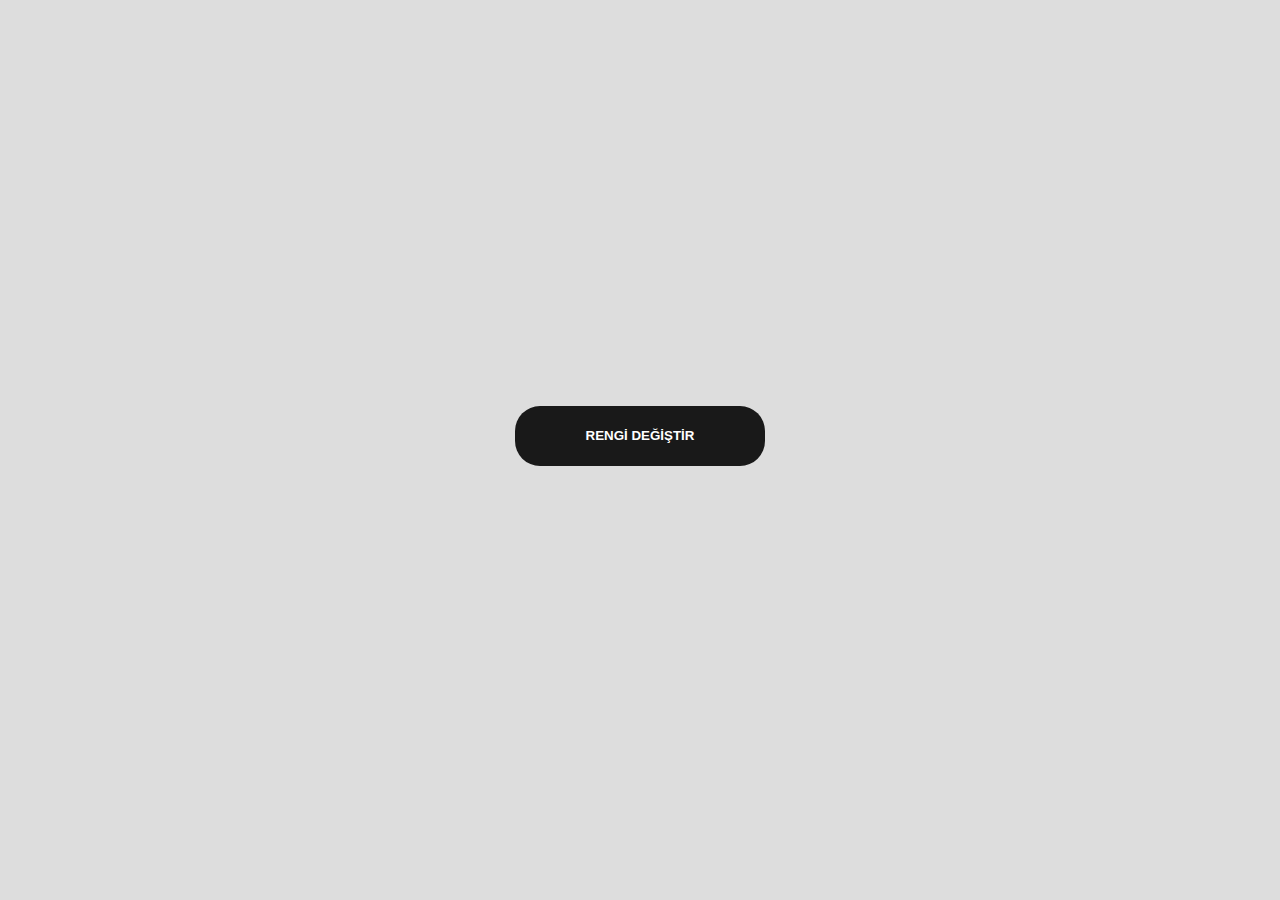
<file: JavaScript BACKGROUND RANDOM COLORS/index.html>
<!DOCTYPE html>
<html lang="tr">
<head>
    <meta charset="UTF-8">
    <meta name="viewport" content="width=device-width, initial-scale=1.0">
    <title>BACKGROUND RANDOM COLORS</title>
    <link rel="stylesheet" href="style.css">
</head>
<body>
    <div class="section">
        <button onclick="randomColors()" type="button" class="btn" 
        >RENGİ DEĞİŞTİR</button>
    </div>
    <script src="app.js"></script>
</body>
</html>
</file>
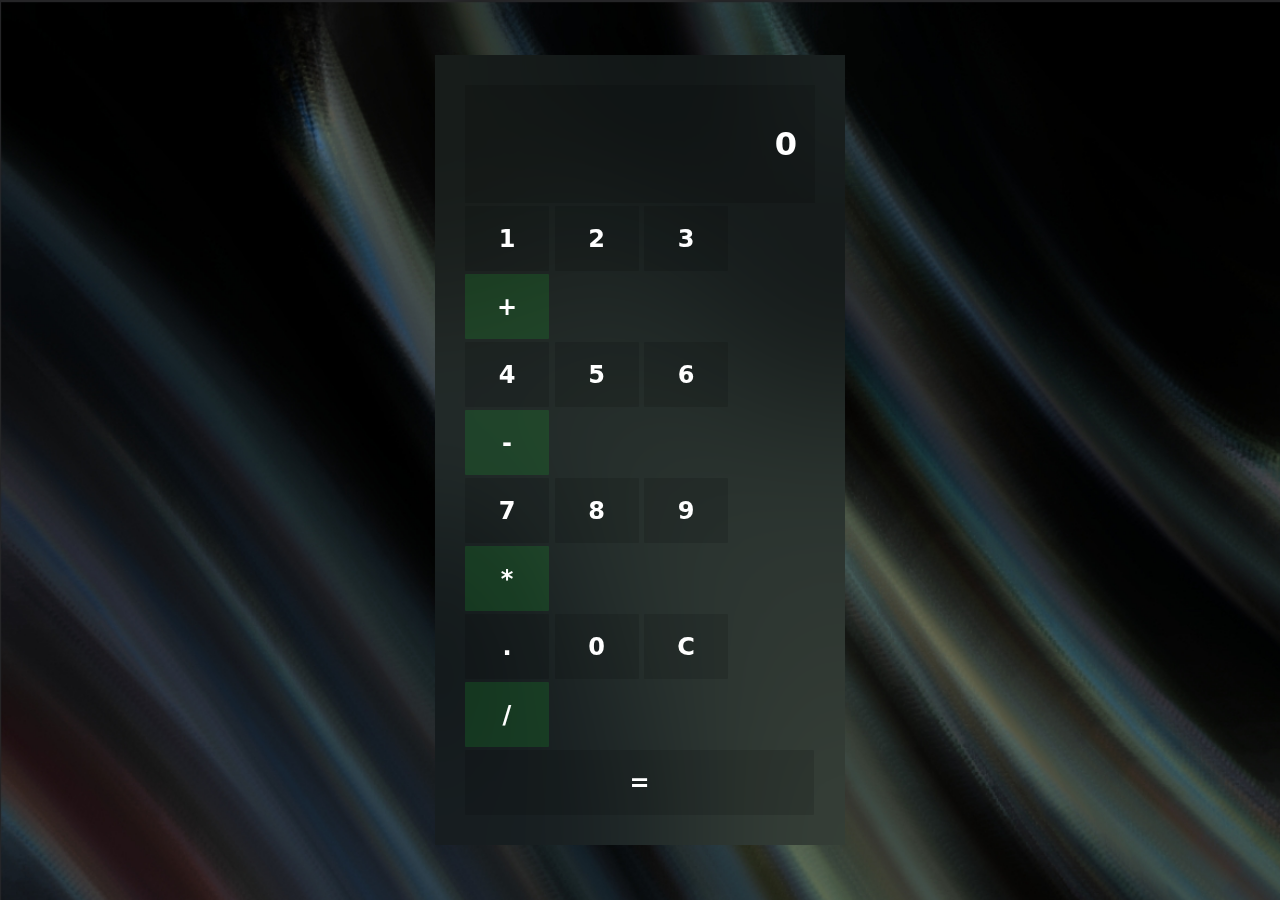
<file: JavaScript CALCULATOR/index.html>
<!DOCTYPE html>
<html lang="tr">
<head>
    <meta charset="UTF-8">
    <meta name="viewport" content="width=device-width, initial-scale=1.0">
    <title>HESAP MAKİNESİ</title>
    <link rel="stylesheet" href="style.css">
</head>
<body>
    <div class="section">
        <div class="calculator">
            <input id="userInput" placeholder="0">
            <br>
            <button class="btn" onclick="press(1)">1</button>
            <button class="btn" onclick="press(2)">2</button>
            <button class="btn" onclick="press(3)">3</button>
            <button class="btnOper" onclick="press('+')">+</button>
            <br>
            <button class="btn" onclick="press(4)">4</button>
            <button class="btn" onclick="press(5)">5</button>
            <button class="btn" onclick="press(6)">6</button>
            <button class="btnOper" onclick="press('-')">-</button>
            <br>
            <button class="btn" onclick="press(7)">7</button>
            <button class="btn" onclick="press(8)">8</button>
            <button class="btn" onclick="press(9)">9</button>
            <button class="btnOper" onclick="press('*')">*</button>
            <br>
            <button class="btn" onclick="press('.')">.</button>
            <button class="btn" onclick="press(0)">0</button>
            <button class="btn" onclick="erase()" >C</button>
            <button class="btnOper" onclick="press('/')">/</button>
            <br>
            <button class="btnEqual" onclick="equal()">=</button>
        </div>
    </div>
    <script src="app.js"></script>
</body>
</html>
</file>
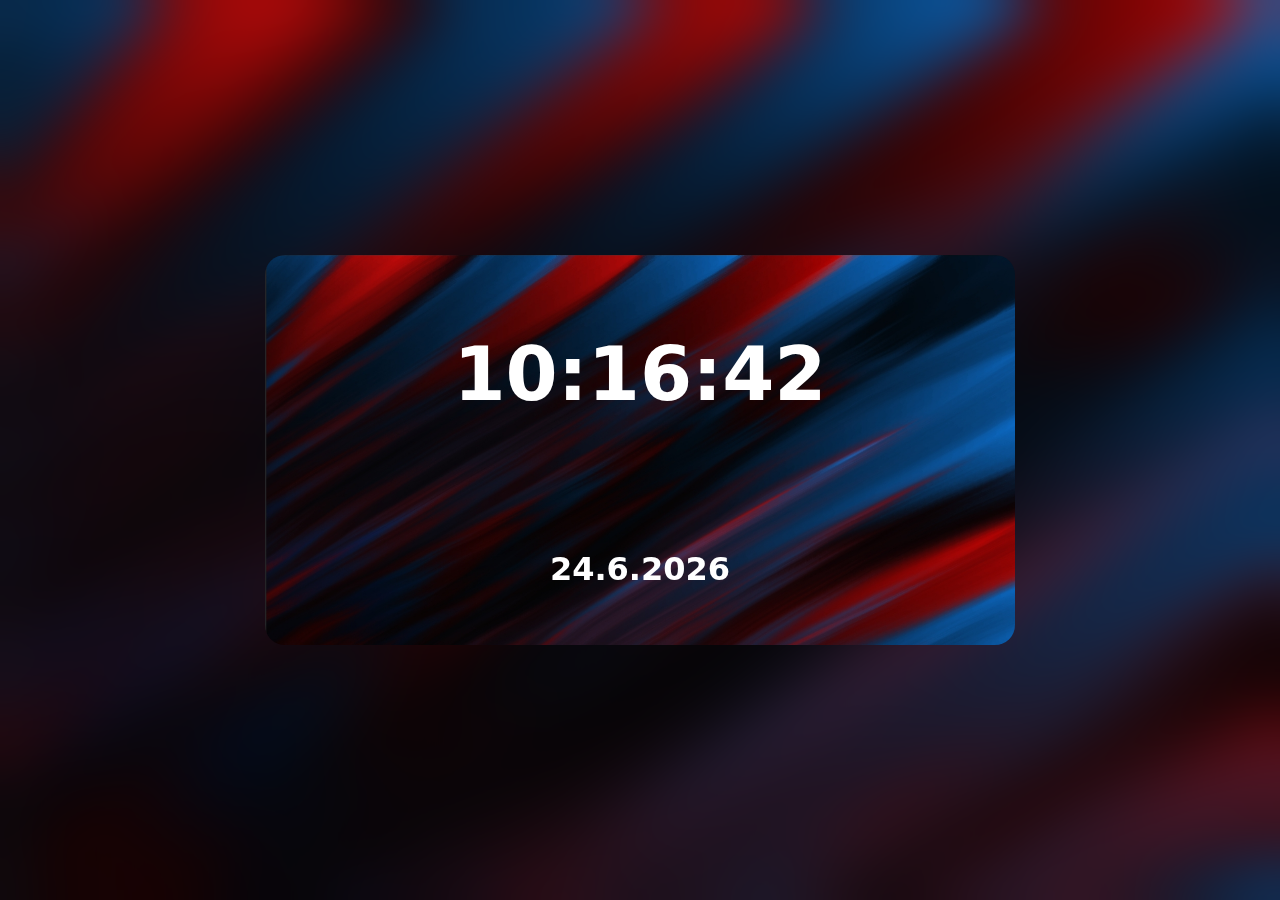
<file: JavaScript CLOCK/index.html>
<!DOCTYPE html>
<html lang="tr">

<head>
    <meta charset="UTF-8">
    <meta name="viewport" content="width=device-width, initial-scale=1.0">
    <title>Saat</title>
    <link rel="stylesheet" href="style.css">
</head>

<body>

    <div class="clock-border">
        <p id="clock" class="clock"></p>
        <p id="day" class="day">
        </p>

    </div>

    <script src="app.js"></script>
</body>

</html>
</file>
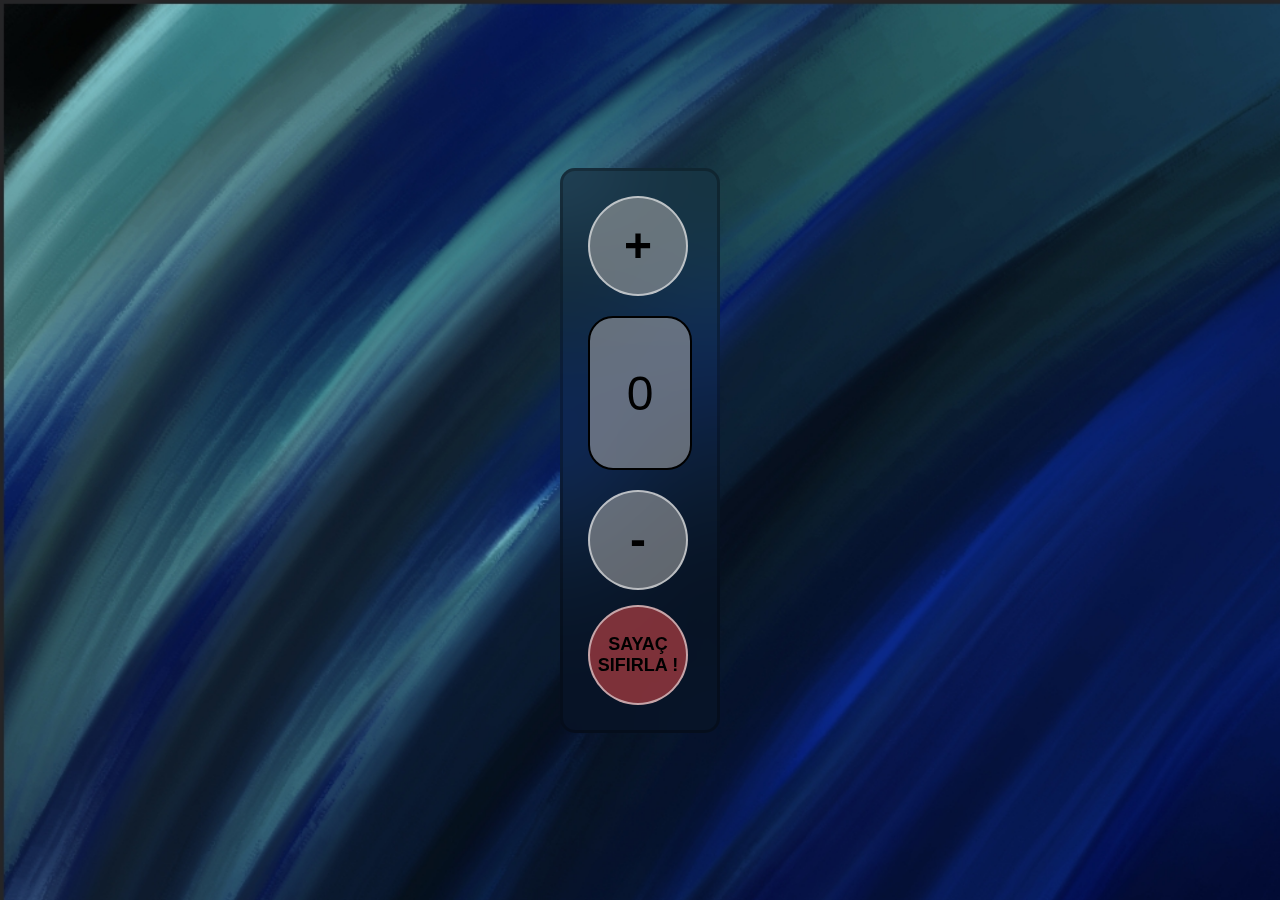
<file: JavaScript COUNTER/index.html>
<!DOCTYPE html>
<html lang="tr">
<head>
    <meta charset="UTF-8">
    <meta name="viewport" content="width=device-width, initial-scale=1.0">
    <title>SAYAÇ</title>
    <link rel="stylesheet" href="style.css">
</head>
<body>
    <div class="section">
        <div class="high-click" >
            <button class="high-button">+</button>
        </div>
        <div class="number">
            <p class="value" id="value"></p>
        </div>
        <div class="low-click">
            <button class="low-button">-</button>
        </div>
        <div class="del">
            <button class="value-del">
                Sayaç Sıfırla !
            </button>
        </div>
    </div>
    <script src="app.js">

    </script>

</body>
</html>
</file>
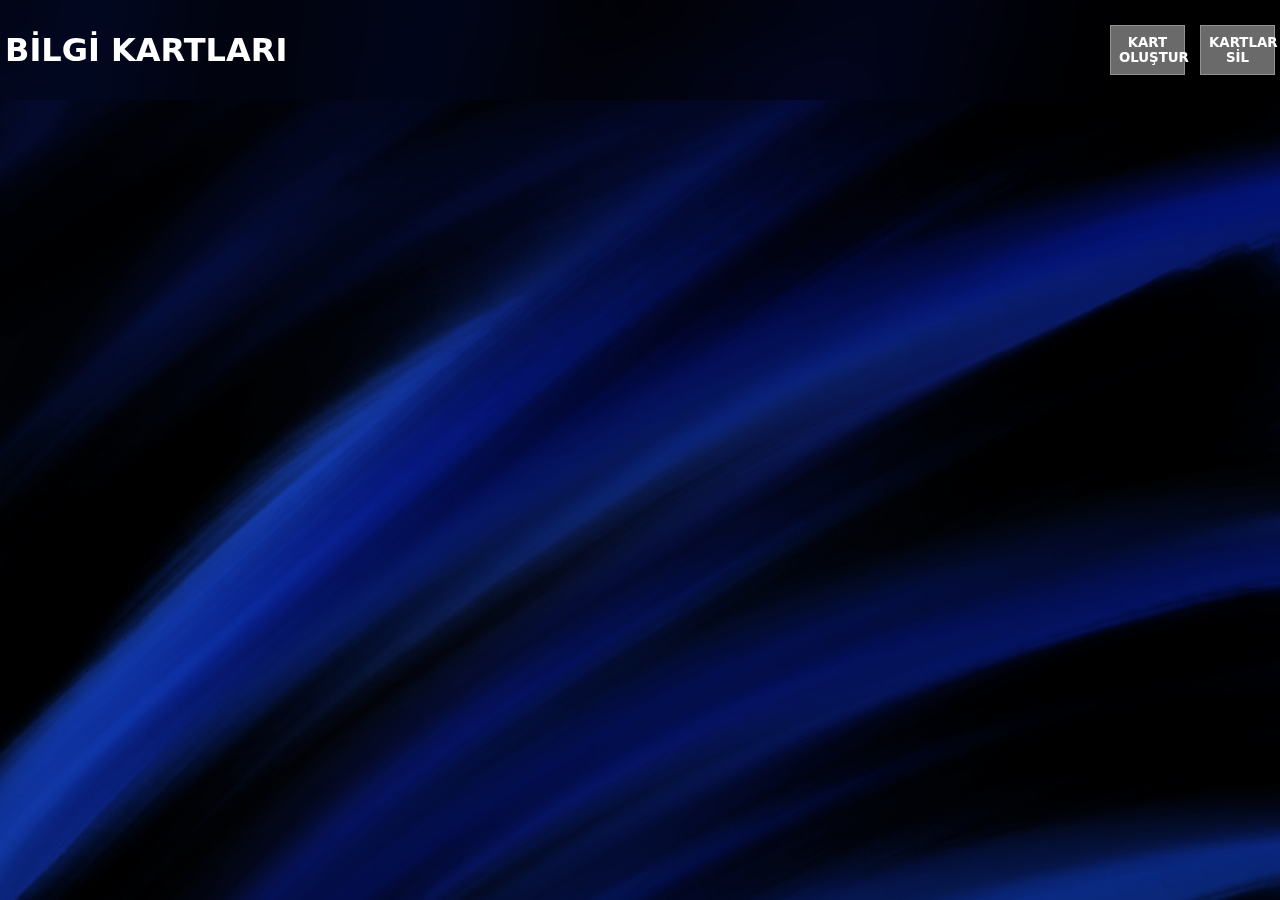
<file: JavaScript FLASHCARDS  (BİLGİ KARTI)/index.html>
<!DOCTYPE html>
<html lang="tr">

<head>
    <meta charset="UTF-8">
    <meta name="viewport" content="width=device-width, initial-scale=1.0">
    <title>BİLGİ KARTI</title>
    <link rel="stylesheet" href="style.css">
</head>

<body>
    <main>
    
        <header>
          <div class="container">
            <div id="header">
              <h1>BİLGİ KARTLARI</h1>
              <div>
                <button id="show_card_box">KART OLUŞTUR</button>
                <button id="delete_cards">KARTLAR SİL</button>
              </div>
            </div>
          </div>
        </header>
        
        <section>
          <div class="container">
            <div id="create_card">
              <h2>BİLGİ KARTI OLUŞTUR</h2>
              <label for="question"></label>
              <textarea id="question" maxlength="280" placeholder="SORU GİRİNİZ.."></textarea>
              <label for="answer" maxlength="280"></label>
              <br>
              <textarea id="answer" placeholder="CEVAP GİRİNİZ.."></textarea>
              <div>
                <button id="save_card">KAYDET</button> 
                <button id="close_card_box" class="buttonClose">KAPAT</button>
              </div>
            </div>
          </div>
        </section>
    
        <section>
          <div class="container">
            <div id="flashcards"></div>
          </div>
        </section>
    
      </main>
      
    <script src="app.js"></script>
</body>

</html>
</file>
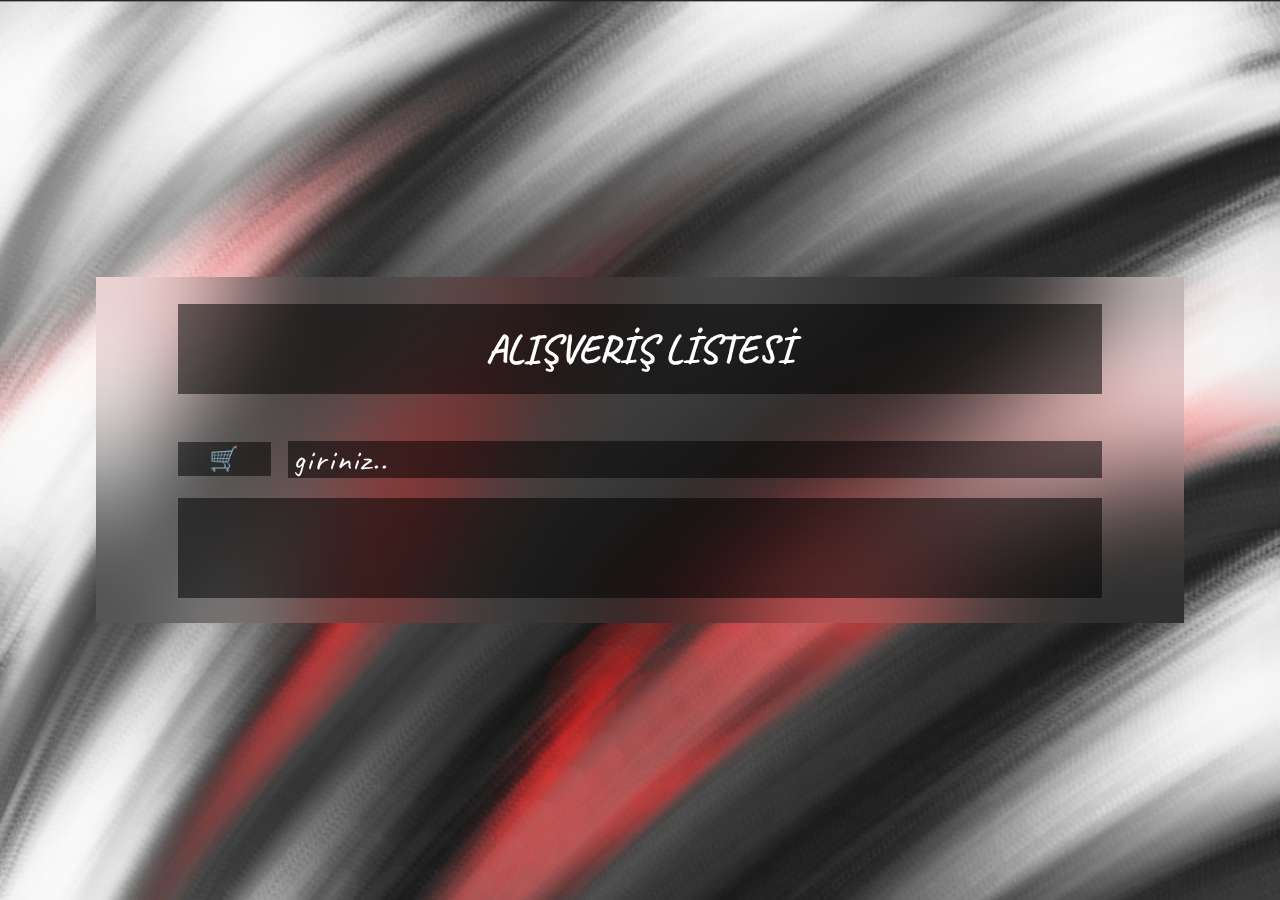
<file: JavaScript GROCERY LİST/index.html>
<!DOCTYPE html>
<html lang="tr">
<head>
    <meta charset="UTF-8">
    <meta name="viewport" content="width=device-width, initial-scale=1.0">
    <title>ALIŞVERİŞ LİSTESİ</title>
    <link rel="stylesheet" href="style.css">
    <link rel="preconnect" href="https://fonts.googleapis.com">
<link rel="preconnect" href="https://fonts.gstatic.com" crossorigin>
<link href="https://fonts.googleapis.com/css2?family=Caveat&display=swap" rel="stylesheet">
</head>
<body>
    <div class="section">
        <div class="groceries">
            <h1>ALIŞVERİŞ LİSTESİ</h1>
        </div>
        <br>
        <div class="form" >
            <span class="emo" id="basket">🛒</span><input type="text" id="userInput" placeholder="giriniz..">
        </div>
        <br>
        <div id="allItems" class="list">
        </div>
    </div>
    <script src="app.js"></script>
</body>
</html>
</file>
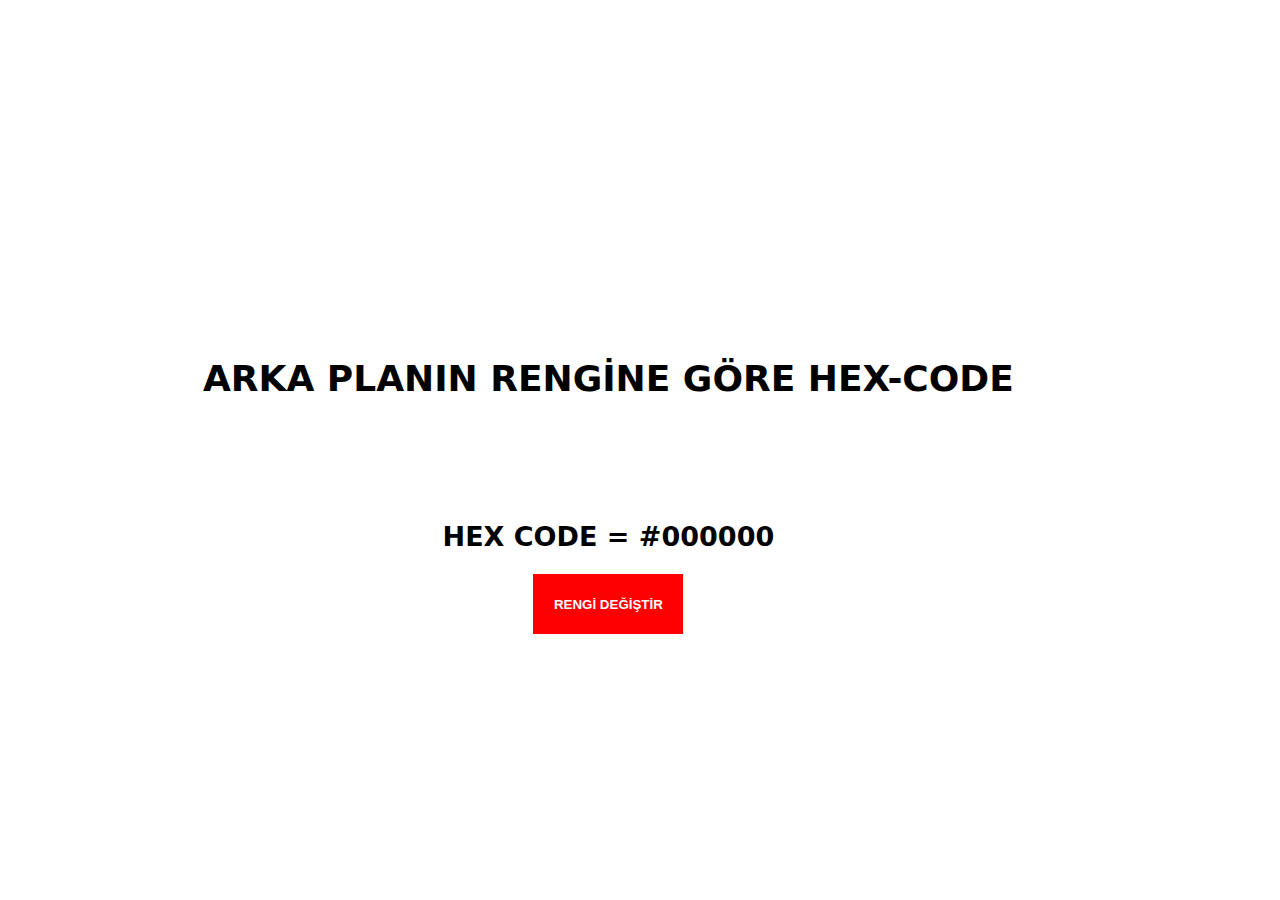
<file: JavaScript HEX COLORS/index.html>
<!DOCTYPE html>
<html lang="tr">
<head>
    <meta charset="UTF-8">
    <meta name="viewport" content="width=device-width, initial-scale=1.0">
    <title>HEX COLORS</title>
    <link rel="stylesheet" href="style.css">
</head>
<body>
    <div class="section">
        <div class="hex-colors">
            <h1>arka planın rengine göre hex-code</h1>

            <h2>hex code = #<span id="hex-code">000000</span></h2>

            <button onclick="changeColor()" type="button" class="btn">
            rengi değiştir
            </button>


        </div>
    </div>

    <script src="app.js"></script>
</body>
</html>
</file>
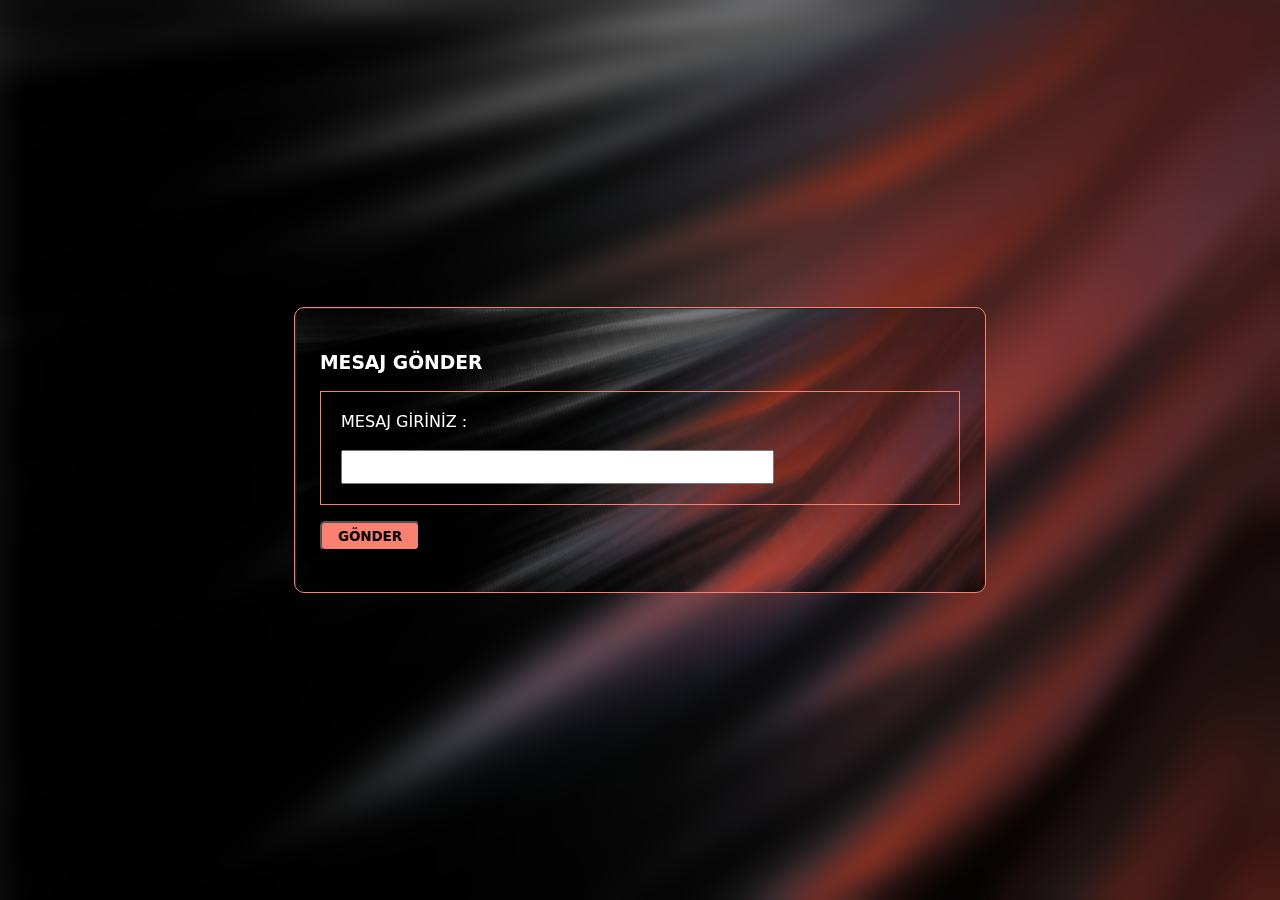
<file: JavaScript MESSAGE CARD/index.html>
<!DOCTYPE html>
<html lang="tr">
<head>
    <meta charset="UTF-8">
    <meta name="viewport" content="width=device-width, initial-scale=1.0">
    <title>MESAJ KART</title>
    <link rel="stylesheet" href="style.css">
</head>
<body>
    <div class="section">
        <div class="message">
            <p class="pOne">
                <h3>MESAJ GÖNDER</h3>
            </p>
            <p class="pTwo">
            <label for="message">MESAJ GİRİNİZ :</label>
            <br>
            <br>
            <input type="text" id="message-input" class="input">
            </p>
            <p class="PThree">
                <button onclick="getMessage()">GÖNDER</button>
            </p>
            <P id="message-out" class="pMessage"></P>
        </div>
    </div>
    
    <script src="app.js"></script>
</body>
</html>
</file>
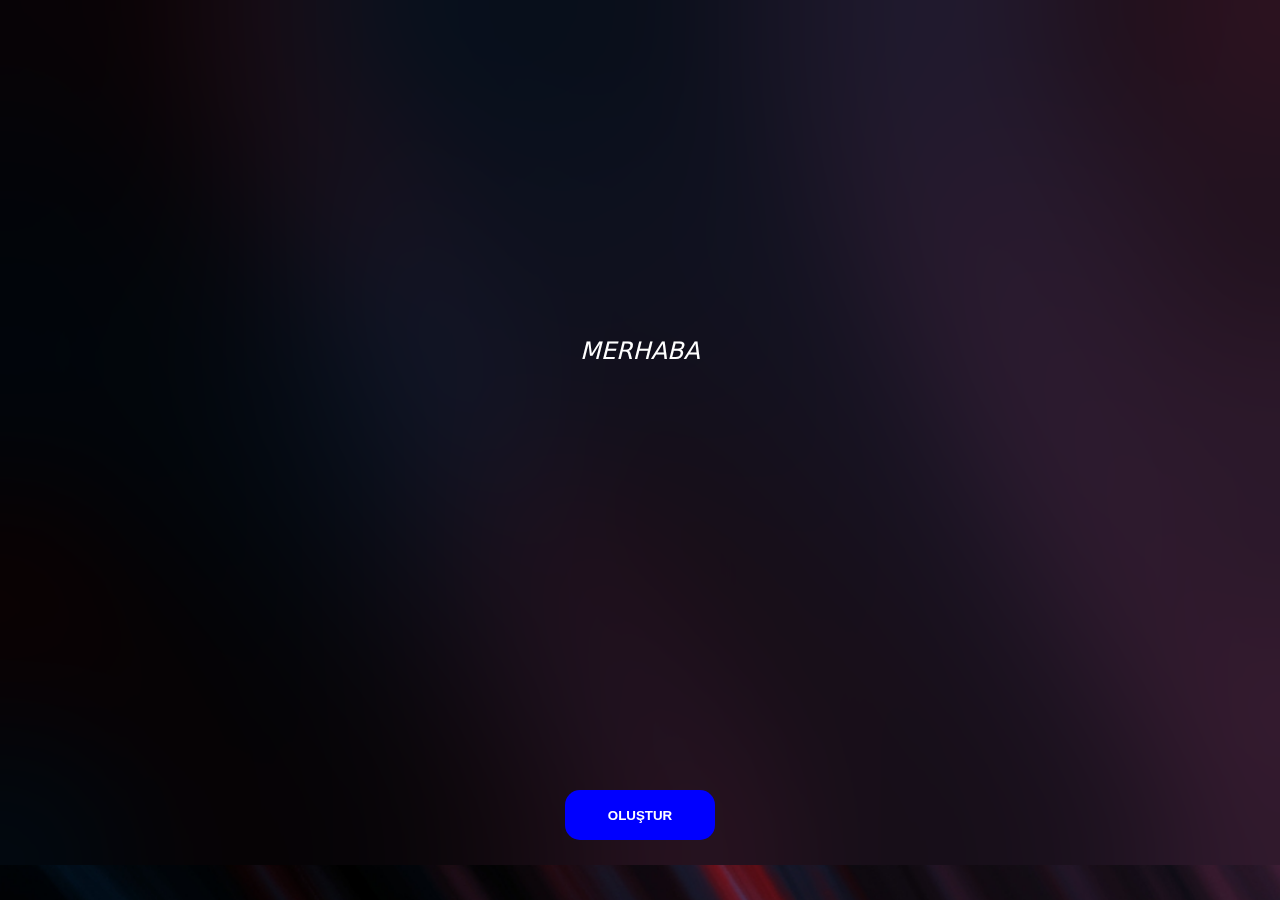
<file: JavaScript QUOTE GENERATOR/index.html>
<!DOCTYPE html>
<html lang="tr">
<head>
    <meta charset="UTF-8">
    <meta name="viewport" content="width=device-width, initial-scale=1.0">
    <title>RANDOM QUOTE GENERATOR</title>
    <link rel="stylesheet" href="style.css">
</head>
<body>
    <div class="section">
        <div class="quotes">
            <p id="quote">MERHABA</p>
            <h4 id="author"></h4>
        </div>

    </div>
    <div class="button">
        <button onclick="generate()"  type="button" class="btn">oluştur</button>
    </div>

    <script src="app.js"></script>
</body>
</html>
</file>
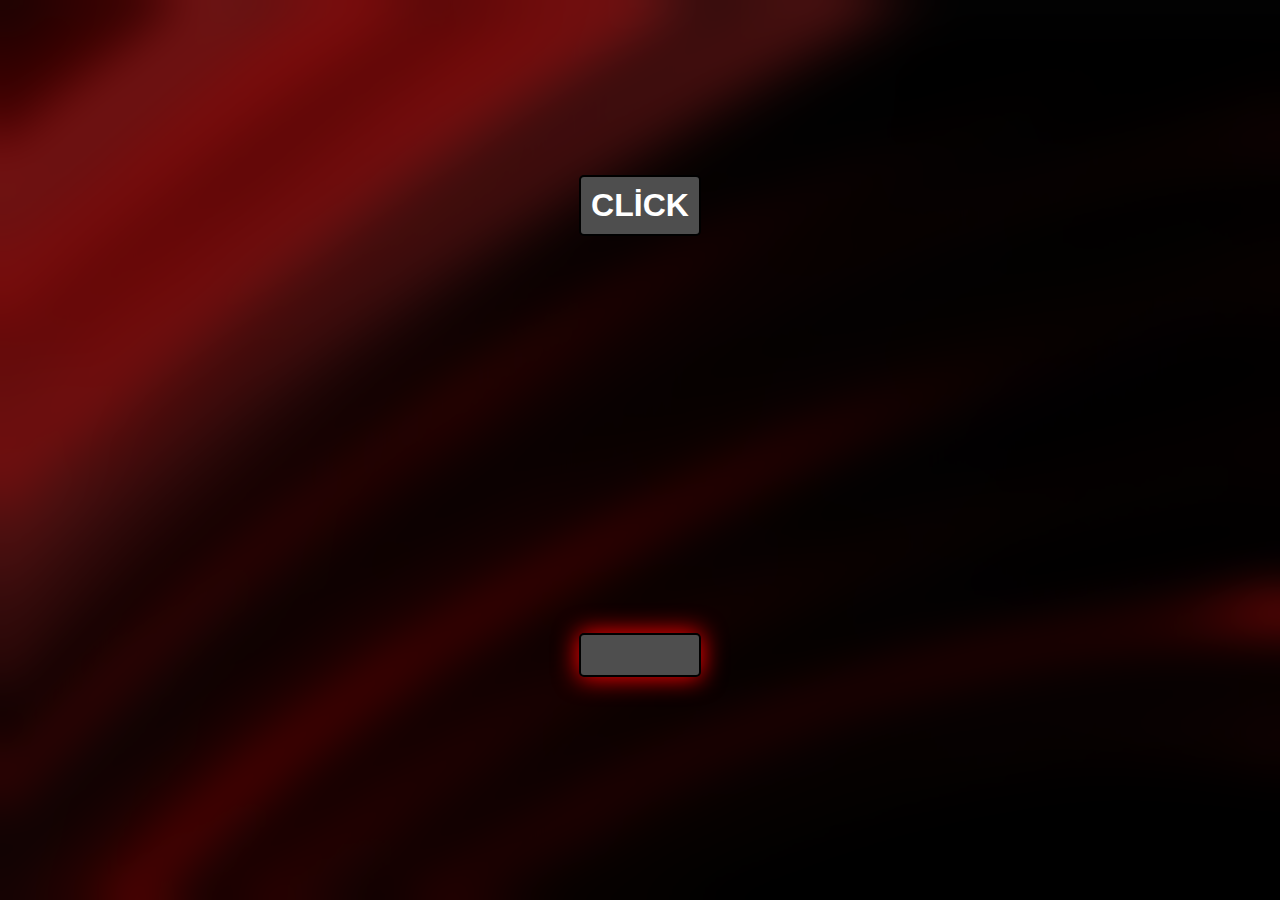
<file: JavaScript RANDOM NUMBERS/index.html>
<!DOCTYPE html>
<html lang="tr">

<head>
    <meta charset="UTF-8">
    <meta name="viewport" content="width=device-width, initial-scale=1.0">
    <title>RASTGELE SAYI </title>
    <style>
        body {
            background-image:url(PENUP.png) ;
            background-repeat: no-repeat;
            background-size: cover;
            height: 100vh;
            width: 100%;
            margin: 0;
            display: grid;
            justify-content: center;
            align-items: center;
            backdrop-filter: blur(25px);
        }
        button:hover{
         box-shadow: 0px 0px 25px 1px red;

        }
    </style>
</head>

<body>
   
    <button style="background-color:rgb(78, 78, 78);
    font-size: xx-large;
    text-transform: uppercase;
    font-weight: 900;
    font-family: 'Franklin Gothic Medium', 'Arial Narrow', Arial, sans-serif;
    color: white;
    border-radius: 5px;
    border:2px solid black;
    padding: 10px;
    cursor: pointer;
    " onclick="myFunction()">CLİCK</button>
    
    <p style="font-size: xxx-large;
    background-color: rgb(78, 78, 78);
    color: white;
    border:2px solid black;
    box-shadow: 0px 0px 25px 1px red;
    font-weight: 900;
    font-family: 'Franklin Gothic Medium', 'Arial Narrow', Arial, sans-serif;
    width: 50;
    padding:20px;
    text-align: center;
    border-radius: 5px;
    letter-spacing: 2px;
    " id="demo"></p>


    <script>
        function myFunction() {
            let points = Math.floor(Math.random() * 10);
            document.getElementById("demo").innerHTML = points;
        }
        

    </script>

</body>

</html>
</file>
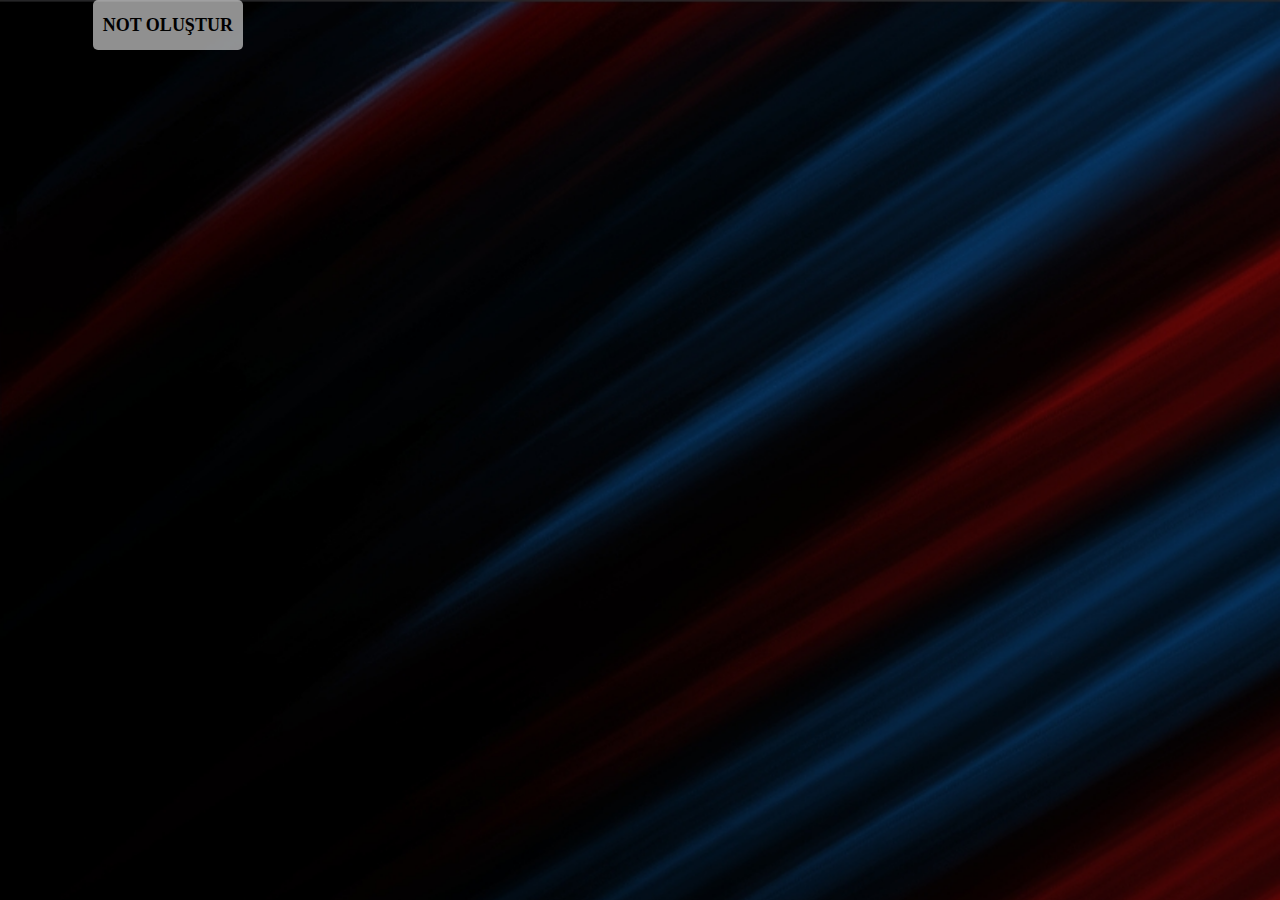
<file: JavaScript STICKY NOTES/index.html>
<!DOCTYPE html>
<html lang="tr">

<head>
    <meta charset="UTF-8">
    <meta name="viewport" content="width=device-width, initial-scale=1.0">
    <title>STİCKY NOTES</title>
    <link rel="stylesheet" href="style.css">
    <link rel="preconnect" href="https://fonts.googleapis.com">
    <link rel="preconnect" href="https://fonts.gstatic.com" crossorigin>
    <link href="https://fonts.googleapis.com/css2?family=Ephesis&display=swap" rel="stylesheet">
</head>

<body>
    <div class="main-container">
        <div class="container1">
            <button class="btn" onclick="typeNote()">NOT OLUŞTUR</button>
        </div>
        <div class="container2"></div>
        <div class="container3">
            <form>
                <textarea id="note-text" maxlength="96" placeholder="Not Yaz..">
                </textarea>
                <span id="check-icon">✔️</span>
                <span id="x-icon">✖️</span>

            </form>
        </div>
    </div>
    <script src="app.js"></script>
</body>

</html>
</file>
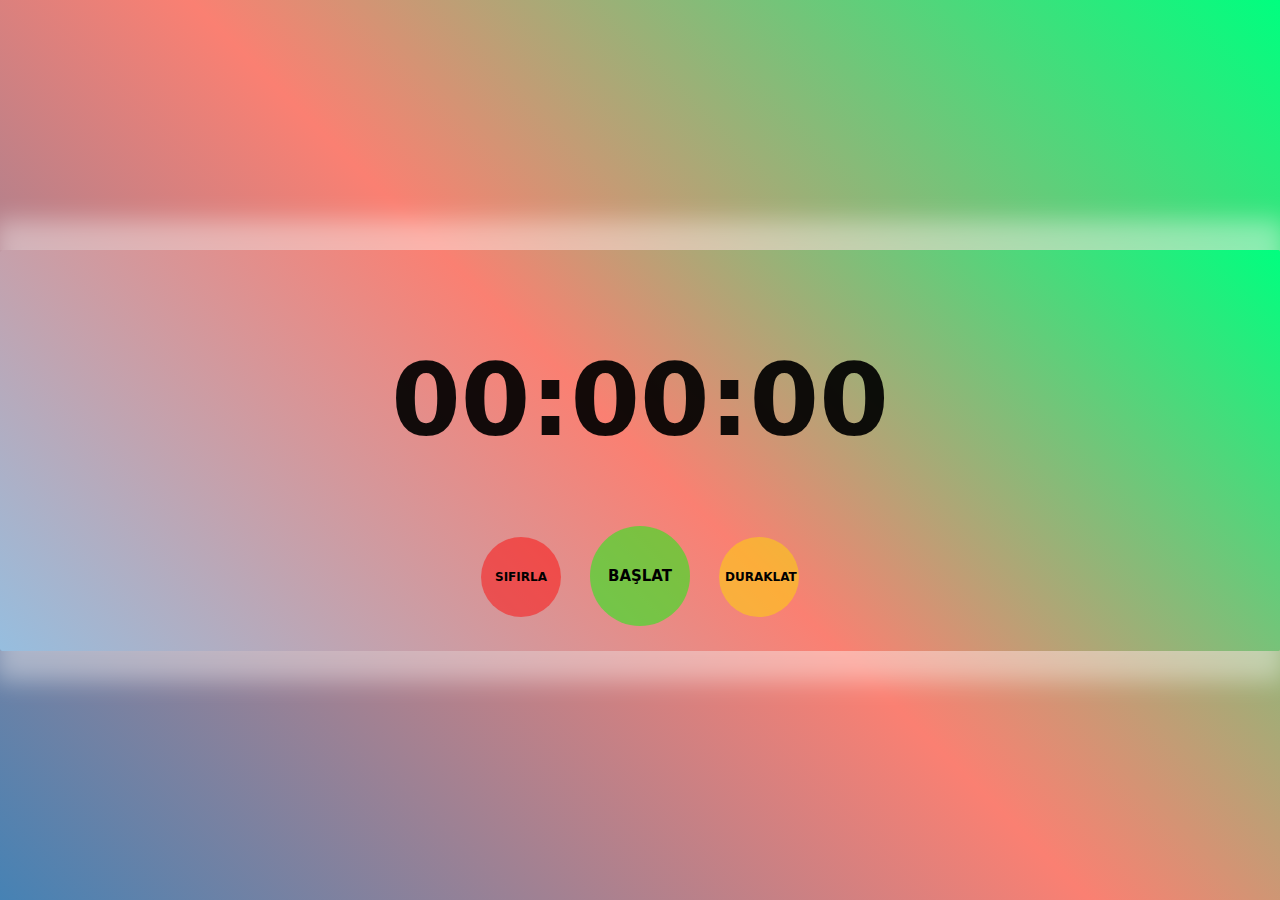
<file: JavaScript TİMER/index.html>
<!DOCTYPE html>
<html lang="tr">

<head>
    <meta charset="UTF-8">
    <meta name="viewport" content="width=device-width, initial-scale=1.0">
    <title>ZAMANLAYICI</title>
    <link rel="stylesheet" href="style.css">
    
    <link rel="preconnect" href="https://fonts.gstatic.com" crossorigin>
    <link href="https://fonts.googleapis.com/css2?family=Zen+Tokyo+Zoo&display=swap" rel="stylesheet">
</head>

<body>
    <div class="timer-container">
        <h1 id="timer-display" class="timer-display">00:00:00</h1>
        <button class="reset" id="reset" onclick="resetTimer()">sıfırla</button>
        <button class="play" id="play" onclick="startTimer()">başlat</button>
        <button class="pause" id="pause" onclick="stopTimer()">duraklat</button>
    </div>

    <script src="app.js"></script>
</body>

</html>
</file>
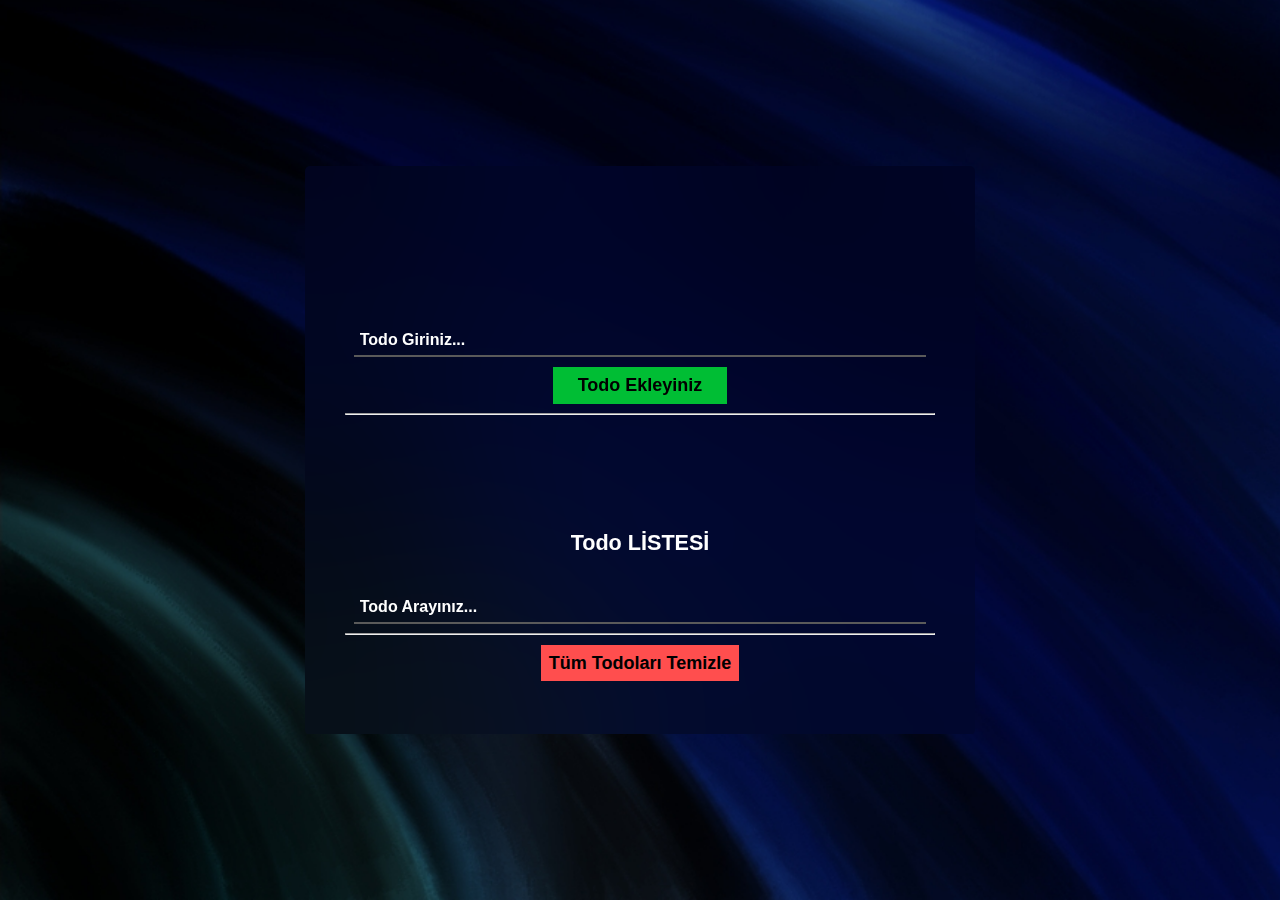
<file: JavaScript TO DO LİST/index.html>
<!DOCTYPE html>
<html lang="tr">

<head>
    <meta charset="UTF-8">
    <meta name="viewport" content="width=device-width, initial-scale=1.0">
    <title>todolist</title>
</head>
<link rel="stylesheet" href="style.css">

<body>
    <div class="container">
        <div class="row">
            <div class="card">
                <div class="card-header">
                    <h5 class="card-title">Todo LİST SAYFASI</h5>
                </div>
                <div class="card-body">
                    <form id="todoAddform" class="mt-2">
                        <input type="text" class="form-control mt-2" id="todoName" aria-describedby="todo"
                            placeholder="Todo Giriniz...">

                        <button id="todoAddButton" type="submit" class="btn btn-primary mt-4 btn-sm">
                            Todo Ekleyiniz
                        </button>
                        <!-- alert message--- uyarı mesajları-->
                    </form>
                    <hr>
                </div>


                <div class="card-body">
                    <h5 class="card_title">Todo LİSTESİ</h5>
                    <form name="form2" id="todoListForm">
                        <input type="text" id="todoSearch" class="form_control mt-3" placeholder="Todo Arayınız...">
                        <hr />
                    </form>
                    <ul class="list-group">
                        <!-- lists appear here----listeler burda görünür-->
                    </ul>
                    <a href="#" id="clearButton" class="btn btn-primary btn-sm mt-3">
                        Tüm Todoları Temizle
                    </a>
                </div>
            </div>
        </div>
    </div>
    <script src="app.js"></script>
</body>

</html>
</file>
<file: JavaScript BACKGROUND RANDOM COLORS/style.css>
body{
    background-color: rgba(0, 0, 0, 0.132);
}
.section{
    height: 95vh;
    display: flex;
    justify-content: center;
    align-items: center;
    border-radius: 25px;

}
.btn{
    height: 60px;
    width: 250px;
    cursor: pointer;
    background-color: rgba(0, 0, 0, 0.889);
    color: white;
    font-weight: 900;
    border: none;
    border-radius: 25px;
}
.btn:active{
    border: none;
    border: 3px solid black;

}
.btn:hover{
    color: rgb(201, 201, 201);
    background-color: rgba(69, 69, 69, 0.889);
}
@keyframes color {
    0%{
        filter: hue-rotate(0deg);
    }
    100%{
        filter:hue-rotate(180deg);
    }
    
}
</file>
<file: JavaScript CALCULATOR/style.css>
* {
    transition: 0.4s;
    font-family: system-ui, -apple-system, BlinkMacSystemFont, 'Segoe UI', Roboto, Oxygen, Ubuntu, Cantarell, 'Open Sans', 'Helvetica Neue', sans-serif;
    font-weight: 600;

}

body {
    width: 100%;
    height: 100vh;
    background-image: url(PENUP.png);
    background-repeat: no-repeat;
    background-size: cover;
    margin: 0;

}

.section {
    width: 95%;
    height: 100vh;
    margin: auto;
    display: flex;
    justify-content: center;
    align-items: center;
}
.calculator:hover{
    box-shadow: 0px 0px 10px 4px rgba(20, 255, 59, 0.296);
}

.calculator {
    backdrop-filter: blur(100px);
    width: 350px;
    margin: auto;
    padding: 30px 30px 30px 30px;

}

#userInput {
    box-sizing: border-box;
    width: 100%;
    padding: 40px 15px;
    background: rgba(3, 3, 3, 0.126);
    color: white;
    text-align: right;
    direction: ltr;
    outline: none;
    border: none;
    font-size: xx-large;
    letter-spacing: 3px;

}

#userInput::placeholder {
    color: white;
}

.btn {
    width: 24%;
    height: 65px;
    border-radius: 1px;
    border: none;
    outline: none;
    margin-top: 3px;
    background: rgba(3, 3, 3, 0.126);
    cursor: pointer;
    font-size: x-large;
    color: white;
    animation: color 5s infinite alternate;

}

.btnOper {
    width: 24%;
    height: 65px;
    border-radius: 1px;
    border: none;
    outline: none;
    margin-top: 3px;
    background: rgba(20, 255, 59, 0.126);
    cursor: pointer;
    font-size: x-large;
    color: white;
    animation: color 5s infinite alternate;



}

.btnEqual {
    width: 99.7%;
    height: 65px;
    border-radius: 1px;
    border: none;
    outline: none;
    margin-top: 3px;
    background: rgba(3, 3, 3, 0.126);
    cursor: pointer;
    font-size: x-large;
    color: rgb(255, 255, 255);
    animation: color 5s infinite alternate;

}

.btn:hover,
.btnEqual:hover,
.btnOper:hover {
    background-color: rgba(0, 0, 0, 0.429);
}

.btn:active,
.btnEqual:active,
.btnOper:active {
    background-color: rgba(0, 0, 0, 0.834);
}


@media screen and (max-width:550px) {
    .calculator {
        width: 550px;
    }

    .section {
        width: 80%;
    }

    #userInput {
        width: 84%;
    }

    .btn {
        width: 20%;
        height: 45px;

    }

    .btnOper {
        width: 20%;
        height: 45px;
    }

    .btnEqual {
        width: 84%;
        height: 45px;
    }
}
</file>
<file: JavaScript CLOCK/style.css>
body{
    height: 100vh;
    display: flex;
    justify-content: center;
    align-items: center;
    background: url(PENUP.png);
    background-repeat: no-repeat;
    background-size: cover;
    backdrop-filter: blur(30px);
    margin: 0;
    
}

.clock-border{
    width: 50%;
    padding: 0px 55px;
    border-radius: 20px;
    background-color: rgb(0, 0, 0);
    background: url(PENUP.png);
    background-repeat:no-repeat;
    background-clip: border-box;
    background-size: cover;
    display: flex;
    justify-content: center;
    align-items: center;
    flex-direction: column;
   
}
.clock{
    color: white;
    font-size: 75px;
    font-family: system-ui, -apple-system, BlinkMacSystemFont, 'Segoe UI', Roboto, Oxygen, Ubuntu, Cantarell, 'Open Sans', 'Helvetica Neue', sans-serif;
 
    font-weight: 900;
    padding: 0 15px ;

}
.day{
    color: white;
    font-size: xx-large;
    font-family: system-ui, -apple-system, BlinkMacSystemFont, 'Segoe UI', Roboto, Oxygen, Ubuntu, Cantarell, 'Open Sans', 'Helvetica Neue', sans-serif;
    padding: 25px;
    font-weight: 600;
}
</file>
<file: JavaScript COUNTER/style.css>
body{
    height: 100vh;
    margin: 0;
    display: flex;
    justify-content: center;
    align-items: center;
    background-color: rgba(15, 29, 83, 0.525);
    background-image: url(PENUP.png);
    background-size: cover;
    background-repeat: no-repeat;
    background-clip: border-box;

}

.section{
    border: 3px solid rgba(0, 0, 0, 0.262);
    padding: 25px;
    border-radius: 15px;
    backdrop-filter: blur(55px);
}

.high-button{
    width: 100px;
    height: 100px;
    color: black;
    font-size: xxx-large;
    border: 2px solid rgba(255, 255, 255, 0.566);
    border-radius: 50px;
    text-transform: uppercase;
    font-weight: 900;
    font-family: 'Franklin Gothic Medium', 'Arial Narrow', Arial, sans-serif;
    background-color: rgba(167, 167, 167, 0.566);
}
.high-button:hover{
    background-color: rgba(167, 167, 167, 0.566);
    border: rgba(167, 167, 167, 0.566);
    box-shadow: 0px 0px 15px black;
    cursor: pointer;
    
}
.high-button:active{
    background-color: rgba(6, 71, 86, 0.462);
    box-shadow: 0px 0px 25px rgb(0, 0, 0);
    border:none;
    
}
.number{
    width: 100px;
    height: 150px;
    margin: 20px 0px ;
    text-align: center;
    border:2px solid rgb(0, 0, 0);
    background-color: rgba(167, 167, 167, 0.566);
    border-radius: 25px;
    font-size: xxx-large;
    font-family: 'Franklin Gothic Medium', 'Arial Narrow', Arial, sans-serif;

}
.low-button{
    width: 100px;
    height: 100px;
    color: black;
    font-size: xxx-large;
    border: 2px solid rgba(255, 255, 255, 0.566);
    border-radius: 50px;
    text-transform: uppercase;
    font-weight: 900;
    font-family: 'Franklin Gothic Medium', 'Arial Narrow', Arial, sans-serif;
    background-color: rgba(167, 167, 167, 0.566);
}
.low-button:hover{
    background-color: rgba(167, 167, 167, 0.566);
    border: rgba(167, 167, 167, 0.566);
    box-shadow: 0px 0px 15px black;
    cursor: pointer;
}
.low-button:active{
    background-color: rgba(6, 71, 86, 0.462);
    box-shadow: 0px 0px 25px rgb(0, 0, 0);
    border:none;
}

.value-del{
    width: 100px;
    height: 100px;
    margin-top: 15px;
    color: black;
    font-size: large;
    border: 2px solid rgba(255, 255, 255, 0.566);
    border-radius: 50px;
    text-transform: uppercase;
    font-weight: 900;
    font-family: 'Franklin Gothic Medium', 'Arial Narrow', Arial, sans-serif;
    background-color: rgba(216, 73, 73, 0.566);
}
.value-del:hover{
    background-color: rgba(237, 59, 59, 0.838);
    border: rgba(167, 167, 167, 0.566);
    box-shadow: 0px 0px 15px rgba(237, 59, 59, 0.838);
    cursor: pointer;
}
.value-del:active{
    background-color: rgba(237, 59, 59, 0.962);
    box-shadow: 0px 0px 25px rgba(237, 59, 59, 0.962);
    border:none;
}
</file>
<file: JavaScript FLASHCARDS  (BİLGİ KARTI)/style.css>
* {
    font-family: system-ui, -apple-system, BlinkMacSystemFont, 'Segoe UI', Roboto, Oxygen, Ubuntu, Cantarell, 'Open Sans', 'Helvetica Neue', sans-serif;
}

body {
    width: 100%;
    height: max-content;
    background-image: url(PENUP.png);
    background-clip: border-box;
    background-size: cover;
    background-repeat: no-repeat;
    color: white;
    font-size: 1rem;
    margin: 0;
    padding: 0;
}

button {
    width: 75px;
    height: 50px;
    padding: 8px;
    margin: 0px 5px;
    outline: none;
    cursor: pointer;
    border: 1px solid rgba(211, 211, 211, 0.389);
    background: rgba(245, 245, 245, 0.43);
    color: white;
    font-weight: 700;
}

button:hover {
    background-color: rgba(0, 0, 0, 0.1);
}
.buttonClose{
    background-color: rgba(255, 0, 0, 0.236);
}
.buttonClose:hover{
    background-color: rgba(255, 0, 0, 0.648);
}

.container {
    width: auto;
    margin: auto;
}

header {
    backdrop-filter: blur(50px);
}

#header {
    display: flex;
    justify-content: space-between;
    align-items: center;
    height: 100px;
    width: 100%;

    

}

#header h1{
    margin: 0px 5px ;
}
#header button {
    font-family: inherit;
}

#create_card {
    display: none;
    width: 60%;
    margin: auto;
    padding: 20px;
    margin-top: 10px;
    backdrop-filter: blur(50px);
    box-shadow: 0px 2px 4px 0px rgba(0, 0, 0, 0.9);
}

#create_card h2 {
    color: rgb(255, 255, 255);
    text-align: center;
    
}

#create_card textarea {
    width: 100%;
    height: 25px;
    font-size: large;
    border: 1px solid lightgray;
    resize: none;
    border: none;
    border-bottom: 2px solid gray;
    background-color: #1a1a1a00;
    color: white;
}
#create_card textarea:focus {
   outline: none;
   border-bottom: 2px solid skyblue;

}
#create_card textarea::placeholder {
    color: white;
 }
#create_card button {
    margin-top: 15px;
    width:80px;
    
    
}

#flashcards {
    display: flex;
    justify-content: start;
    align-items: center;
    flex-direction: column;
    flex-wrap: wrap;
    width: max-content;
    margin: auto;
    margin-top: 10px;
    padding: 0px 10px;
}

.flashcard{
    width: 370px;
    height: 200px;
    word-wrap: break-word;
    margin: 10px;
    backdrop-filter: blur(70px);
    cursor: pointer;
    box-shadow: 0px 2px 4px 0px rgba(0, 0, 0, 0.9);
    position: relative;
}

.flashcard h2 {
    font-size: 1rem;
}

.fa-minus {
    top: 3%;
    right: 2%;
    position: absolute;
    color: #1a1a1a;
    transition: 0.3s ease-out;
   
}

.fa-minus:hover {
    color: rgb(255, 221, 0);
}
</file>
<file: JavaScript GROCERY LİST/style.css>
* {
    font-family: 'Caveat';
    transition: 0.3s;

}

body {
    margin: 0;
    padding: 0;
    height: 100vh;
    display: flex;
    justify-content: center;
    align-items: center;
    flex-direction: column;
    background-image: url(PENUP.png);
    background-repeat: no-repeat;
    background-size: cover;
    background-clip: border-box;
}

.section {
    width: 85%;
    display: flex;
    justify-content: center;
    align-items: center;
    flex-direction: column;
    backdrop-filter: blur(50px);
}
.section:hover{
    box-shadow: 0px 0px 5px 5px salmon;
}

.groceries {
    width: 85%;
    text-align: center;

}

.groceries h1 {
    color: white;
    font-size: 40px;
    height: 90px;
    display: flex;
    justify-content: center;
    align-items: center;
    background-color: rgba(0, 0, 0, 0.518);

}


.form {
    width: 85%;
    display: flex;
    justify-content: center;
    align-items: center;
    flex-direction: row;
}

.form .emo {
    width: 10%;
    text-align: center;
    font-size: x-large;
    background-color: rgba(0, 0, 0, 0.518);
    cursor: pointer;
    margin-right: 17px;
    padding: 2px;
}

.form .emo:hover {
    background-color: rgba(0, 0, 0, 0.844);


}

.form input {
    width: 90%;
    height: 35px;
    font-size: xx-large;
    border: none;
    background-color: rgba(0, 0, 0, 0.518);
    color: white;
    letter-spacing: 2px;
    padding-left: 5px;
}

.form input::placeholder {
    color: white;
}

.form input:focus {
    border-bottom: 4px solid salmon;
    outline: none;
    background-color: rgba(0, 0, 0, 0.718);

}

.list {
    width: 85%;
    margin-bottom: 25px;
    padding: 50px 0px;
    background-color: rgba(0, 0, 0, 0.518);
    height: auto;
    font-size: large;
    text-transform: capitalize;
    color: white;
    letter-spacing: 5px;

}
</file>
<file: JavaScript HEX COLORS/style.css>
body {
    font-family: system-ui, -apple-system, BlinkMacSystemFont, 'Segoe UI', Roboto, Oxygen, Ubuntu, Cantarell, 'Open Sans', 'Helvetica Neue', sans-serif;
    
}

.section {
    width: 95%;
    height: 95vh;
    display: flex;
    justify-content: center;
    align-items: center;
}

.hex-colors {
    font-size: large;
    text-transform: uppercase;
    text-align: center;
}

.hex-colors h1 {
    margin-top: 15%;
    animation: colorChange 5s infinite alternate;
}

.hex-colors h2 {
    margin-top: 15%;
}

.btn{
    height: 60px;
    width: 150px;
    cursor: pointer;
    text-transform: uppercase;
    font-weight: 900;
    background-color: red;
    color: white;
    border: none;
}
.btn:active{
    border: 2px solid black;
}

@keyframes colorChange {
    0% {
        color: indigo;
    }

    20% {
        color: blue;
    }

    40% {
        color: green;
    }

    60% {
        color: yellow;
    }

    80% {
        color: orange;
    }

    100% {
        color: red;
    }

}
</file>
<file: JavaScript MESSAGE CARD/style.css>
*{
    font-family: system-ui, -apple-system, BlinkMacSystemFont, 'Segoe UI', Roboto, Oxygen, Ubuntu, Cantarell, 'Open Sans', 'Helvetica Neue', sans-serif;
}

body{
   width: 100%;
   margin: 0;
   background-image: url(PENUP.png);
   background-repeat: no-repeat;
   background-size: cover;
   background-clip: border-box;
   color: white;
   backdrop-filter: blur(10px);
}
.section{
    height: 100vh;
    display: flex;
    justify-content: center;
    align-items: center;
}
.message{
    width: 50%;
    border: 1px solid salmon;
    border-radius: 10px;
    padding: 25px;
    background-image: url(PENUP.png);
    background-repeat: no-repeat;
    background-size: cover;
    background-clip: border-box;
}


.message .pTwo{
    border: 1px solid salmon;
    padding: 20px;
}

.message .input{
    height: 30px;
    width: 70%;
    font-weight: 700;
    padding: 0px 5px;
}
.message button{
    width: 100px;
    height: 30px;
    font-weight: 700;
    background-color: salmon;
    border-radius: 5px;
    cursor: pointer;
}
@media  screen and (max-width:750px)  {
    .message{
        width: 80%;
    }
}
</file>
<file: JavaScript QUOTE GENERATOR/style.css>
body{
    background-color: rgb(0, 0, 0);
    background-image: url(PENUP.png);
    background-repeat: no-repeat;
    background-size: cover;
    background-position: center;
    backdrop-filter: blur(85px);
    margin: 0;
}
.section{
    width: 100%;
    height: 85vh;
    display: flex;
    justify-content: center;
    align-items: center;
   
}

.quotes{
    
    border-radius: 10px;
    width: 50%;
    height: 42vh;
    padding: 25px;
    display: flex;
    flex-direction: column;
    justify-content: center;
    text-align: center;
    background-repeat: no-repeat;
    background-size: cover;
    background-position: center;
    font-size: x-large;
    font-weight: 500;
    font-style: italic;
    font-family: system-ui, -apple-system, BlinkMacSystemFont, 'Segoe UI', Roboto, Oxygen, Ubuntu, Cantarell, 'Open Sans', 'Helvetica Neue', sans-serif;
    color: white;
}

.quotes h4{
    text-transform: uppercase;
    animation: color 2s infinite alternate;

}
.button{
    text-align: center;
    padding: 25px;
}
.button .btn{
    width: 150px;
    height: 50px;
    text-transform: uppercase;
    font-weight: bold;
    background-color: blue;
    color: white;
    border-radius: 15px;
    cursor: pointer;
    border: none;
}
.btn:hover{
    background-color: darkblue;
}
.btn:active{
    box-shadow: 0px 0px 25px 5px blue;
}
@media screen and (max-width:750px) {
   .quotes{
    height: 42vh;
    width: 90%;
    box-shadow: 0px 0px 50px steelblue;
   }
}
@keyframes color {
    0%{
        color: white;
    }
    20%{
        color: aqua;
    }
    40%{
        color: yellowgreen;
    }
    60%{
        color: chocolate;
    }
    80%{
        color: steelblue;
    }
    100%{
        color: cornflowerblue;
    }


}
</file>
<file: JavaScript STICKY NOTES/style.css>
*{
    padding: 0;
    margin: 0;
    font-family: 'Dancing Script', cursive;
   
}
body{
    font-size: 24px;
    background-image: url(PENUP.png);
    background-size: cover; 
    background-repeat: no-repeat;

}
.main-container{
    width: 95%;
    margin: auto;
}
.container1{
    margin-left: 5%;
}
.container1 button{
    width: 150px;
    height: 50px;
    background-color: rgba(255, 255, 255, 0.564);
    border-radius: 5px;
    cursor: pointer;
    font-size: large;
    color: rgb(0, 0, 0);
    font-weight: 900;
    border: none;
}
.container1 button:hover{
    background-color: rgb(119, 165, 203);
    box-shadow: 0px 0px 20px 1px rgb(119, 165, 203);

}
.container1 button:active{
    background-color: rgb(41, 158, 255);
    box-shadow: 0px 0px 20px 1px rgb(119, 165, 203);
    
}
.container2{
    display: flex;
    justify-content: flex-start;
    flex-wrap: wrap;
    margin-top: 20px;
    margin-left: 5%;
}
.container3{
    display: none;
    position: absolute;
    top:35%;
    left: 20%;
}
textarea{
    border-radius: 15px;
    box-shadow:0px 0px 10px 0px grey;
    outline: none;
    border: none;
    width: 255px;
    height: 255px;
    padding: 25px 25px 25px 25px ;
    font-size: 25px;
    resize: none;
    color: rgb(0, 0, 0);
    background-color: rgb(255, 255, 255);

}
textarea::placeholder{
   color: black;
}
span{
    color: gray;
    border: 3px solid rgb(47, 0, 91);
    border-radius: 50px;

}
#check-icon{
    cursor: pointer;
    padding: 5px;
    margin: 5px 15px;
    position: absolute;
    right: 17%;
    top: 80%;
    scale: 0.9;
}
#check-icon:hover{
    scale: 1;
    box-shadow: 0px 0px 15px 1px rgb(103, 0, 199);

}
#x-icon{
    cursor: pointer;
    padding: 5px;
    margin: 5px;
    position: absolute;
    right: 5%;
    top: 80%;
    scale: 0.9;
}
#x-icon:hover{
    scale: 1;
    box-shadow: 0px 0px 15px 1px rgb(103, 0, 199);
}
</file>
<file: JavaScript TİMER/style.css>
body{
    background:linear-gradient(45deg ,steelblue,salmon,springgreen);
    height: 100vh;
    margin: 0;
    display: flex;
    justify-content: center;
    align-items: center;
}

.timer-container{
 
    padding: 25px;
    border-radius: 2px;
    text-align: center;
    width: 100%;
    background:linear-gradient(45deg ,rgb(150, 190, 223),salmon,springgreen);
    box-shadow: 0px 25px 25px 5px rgba(255, 255, 255, 0.408), 0px -25px 25px 5px rgba(255, 255, 255, 0.408);

}

h1{
    font-family: system-ui, -apple-system, BlinkMacSystemFont, 'Segoe UI', Roboto, Oxygen, Ubuntu, Cantarell, 'Open Sans', 'Helvetica Neue', sans-serif;
    font-weight: 900;
    color: rgba(0, 0, 0, 0.926);
    text-align: center;
    font-size: 100px;
}
.reset{
    font-family: system-ui, -apple-system, BlinkMacSystemFont, 'Segoe UI', Roboto, Oxygen, Ubuntu, Cantarell, 'Open Sans', 'Helvetica Neue', sans-serif;
    width: 80px;
    height: 80px;
    border-radius: 50px;
    cursor:pointer;
    background-color: rgba(255, 0, 0, 0.467);
    color: rgb(0, 0, 0);
    margin-right: 25px;
    text-transform: uppercase;
    font-size: 12px;
    font-weight: 900;
    border: none;

}
.play{
    font-family: system-ui, -apple-system, BlinkMacSystemFont, 'Segoe UI', Roboto, Oxygen, Ubuntu, Cantarell, 'Open Sans', 'Helvetica Neue', sans-serif;
    width: 100px;
    height: 100px;
    border-radius: 50px;
    cursor:pointer;
    background-color: rgba(0, 255, 4, 0.489);
    color: rgb(0, 0, 0);
    margin-right: 25px;
    text-transform: uppercase;
    font-size: 15px;
    font-weight: 900;
   border: none;

}
.pause{
    font-family: system-ui, -apple-system, BlinkMacSystemFont, 'Segoe UI', Roboto, Oxygen, Ubuntu, Cantarell, 'Open Sans', 'Helvetica Neue', sans-serif;
    width: 80px;
    height: 80px;
    border-radius: 50px;
    cursor:pointer;
    background-color: rgba(255, 221, 0, 0.489);
    color: rgb(0, 0, 0);
    text-transform: uppercase;
    font-size: 12px;
    font-weight: 900;
   border: none;

}
.reset:active{
   box-shadow: 0px 0px 25px 2px red;
   
}
.play:active{
   box-shadow: 0px 0px 25px 2px green;
}
.pause:active{
   box-shadow: 0px 0px 25px 2px yellow;
}
</file>
<file: JavaScript TO DO LİST/style.css>
* {
    text-decoration: none;
    font-weight: 900;
    font-family: 'Trebuchet MS', 'Lucida Sans Unicode', 'Lucida Grande', 'Lucida Sans', Arial, sans-serif;
    transition: 0.4s;

}

body {
    height: 100vh;
    margin: 0;
    display: flex;
    justify-content: center;
    align-items: center;
    font-size: large;
    background-image: url(PENUP.png);
    background-size: cover;
    background-clip: border-box;
    background-repeat: no-repeat;
    background-position: bottom left;
}

.container {

    padding: 15px;
    border-radius: 5px;
    width: 50%;
    backdrop-filter: blur(100px);
}

.card-header {
    color: transparent;
    text-align: center;
    font-size: xx-large;

    animation: header 3s alternate infinite;
}

@keyframes header {
    0% {
        text-shadow: 0px 0px 25px rgb(41, 255, 3);
        color: rgb(255, 0, 0);

    }

    100% {
        text-shadow: rgb(255, 0, 0);
        color: rgb(41, 255, 3);

    }

}

.card-body {

    padding: 25px;
    border-radius: 5px;
    margin-bottom: 20px;
    text-align: center;


}

.card-body input {
    width: 95%;
    background-color: rgba(176, 176, 176, 0);
    color: rgb(255, 255, 255);
    font-size: medium;
    padding: 6px;
    border: none;
    border-bottom: 2px solid rgb(90, 90, 90);

}

.card-body input::placeholder {
    color: rgb(255, 255, 255);
}

.card-body input[type=text]:focus {
    outline: none;
    border-bottom: 4px solid rgb(41, 255, 3);

}

.card-body button {
    font-size: large;
    margin-top: 10px;
    padding: 8px 25px;
    background-color: rgba(0, 255, 55, 0.741);
    border:  none;
    cursor: pointer;

}

.card-body button:active {

    border: 2px solid black;
}

.card-body button:hover {

    background-color: rgb(0, 119, 26);

}


.card-body .card_title {
    text-align: center;
    font-size: larger;
    color: white;
}


.card-body ul {
    padding: 0px;
}

.card-body ul li {
    border:none;

    padding: 10px 25px;
    margin-top: 5px;
    list-style: none;
    text-align: start;
    background-color: rgb(184, 184, 247);
 
}

.card-body ul li a {
    margin-top: -5px;
    
}


.card-body .delete::after {
    content: "x";
    float: right;
    clear: both;
    padding-left: -10px;
    margin-top: -5px;
    font-style: normal;
    font-size: x-large;
    cursor: pointer;
    background-color: transparent;
    color: rgb(250, 64, 64);
    text-shadow: 0px 0px 5px rgb(250, 64, 64);
}

.card-body #clearButton {
    color: rgb(0, 0, 0);
    border: none;
    padding: 8px;
    background-color: rgb(255, 78, 78);

}

.card-body #clearButton:active {
   border: 2px solid black;

}

.card-body #clearButton:hover {

    background-color: rgb(145, 0, 0);

}

.alert-warning {
    height: 45px;
    display: grid;
    align-items: center;
    font-weight: 900;
    padding: 0px 5px;
    margin: 10px 0px;
    background-color: rgb(255, 239, 135);

    border: none;

}

.alert-success {
    height: 45px;
    display: grid;
    align-items: center;
    font-weight: 900;
    padding: 0px 5px;
    margin: 10px 0px;
    background-color: rgb(137, 255, 135);

    border: none;

}

@media screen and (max-width:750px) {
    .container {
        width: 85%;
    }

    .card-body button {
        font-size: medium;
        padding: 8px 15px;
    }

}

@media screen and (max-width:453px) {
    .card-body #clearButton {
        padding: 8px;
        font-size: small;

    }

    .alert-warning {
        height: 65px;
    }

    .alert-success {
        height: 65px;
    }
}
</file>
